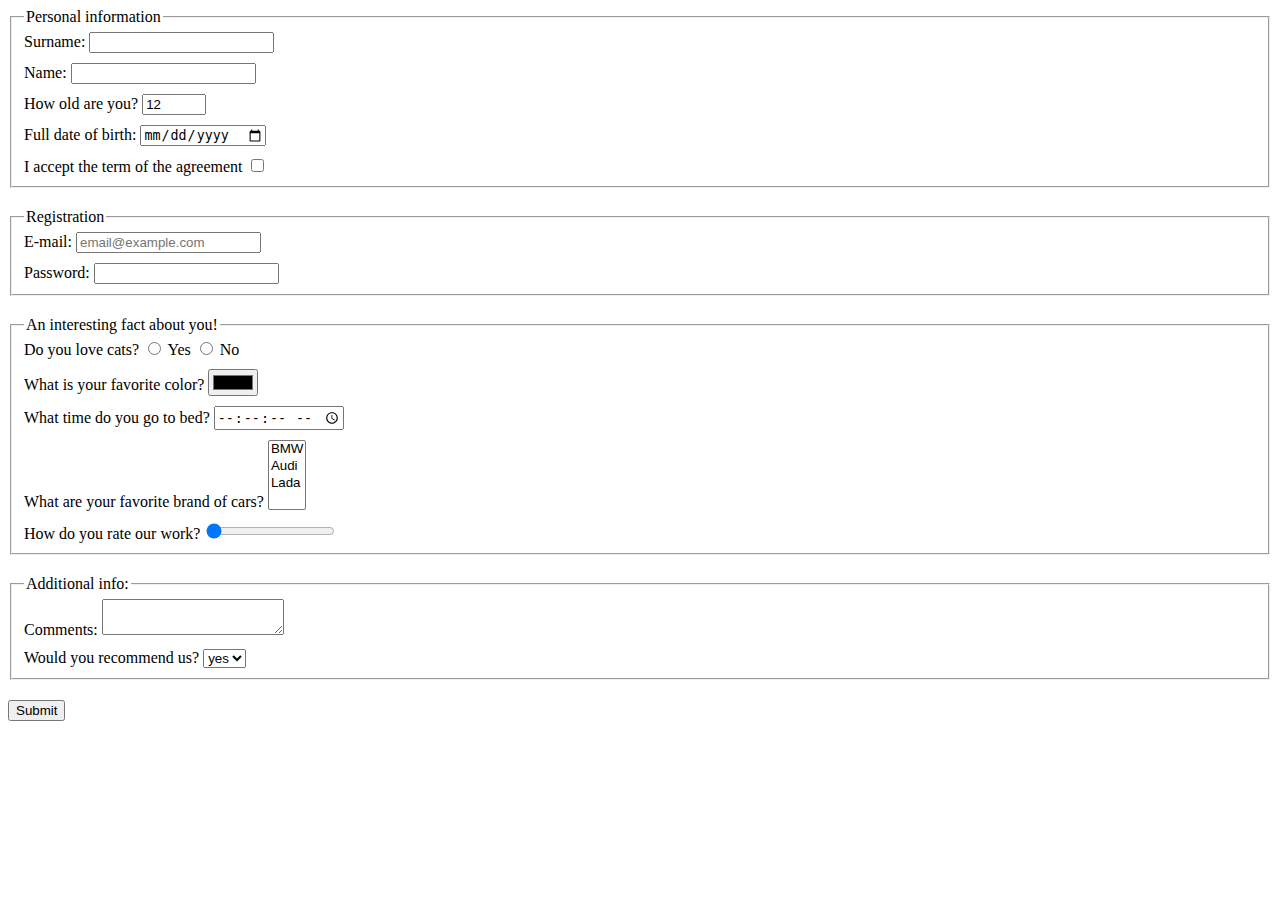
<file: index.html>
<!doctype html><html lang="en"><head><meta charset="UTF-8"><meta name="viewport" content="width=device-width, user-scalable=no, initial-scale=1.0, maximum-scale=1.0, minimum-scale=1.0"><meta http-equiv="X-UA-Compatible" content="ie=edge"><title>HTML Form</title><link rel="stylesheet" href="style.4e77ff55.css"><script type="text/javascript" src="main.5883b77c.js"></script></head><body> <form action="https://mate-academy-form-lesson.herokuapp.com/create-application" method="post"> <fieldset class="field"> <legend>Personal information</legend> <div> <label> Surname: <input type="text" name="surname" autocomplete="off" maxlength="124"> </label> </div> <div class="form_field"> <label> Name: <input type="text" name="name" autocomplete="off" maxlength="124"> </label> </div> <div class="form_field"> <label> How old are you? <input type="number" name="age" min="1" max="100" value="12"> </label> </div> <div class="form_field"> <label> Full date of birth: <input type="date" name="date"> </label> </div> <div class="form_field"> <label> I accept the term of the agreement <input type="checkbox" name="term" required> </label> </div> </fieldset> <fieldset class="field"> <legend>Registration</legend> <div> <label> E-mail: <input type="email" name="mail" placeholder="email@example.com"> </label> </div> <div class="form_field"> <label> Password: <input type="password" name="pass"> </label> </div> </fieldset> <fieldset class="field"> <legend>An interesting fact about you!</legend> <div> Do you love cats? <label> <input name="question1" type="radio" value="Yes"> Yes </label> <label> <input name="question2" type="radio" value="no"> No </label> </div> <div class="form_field"> <label> What is your favorite color? <input type="color" name="color"> </label> </div> <div class="form_field"> <label> What time do you go to bed? <input type="time" name="time" step="1"> </label> </div> <div class="form_field"> <label> What are your favorite brand of cars? <select multiple> <option value="BMW">BMW</option> <option value="Audi">Audi</option> <option value="Lada">Lada</option> </select> </label> </div> <div class="form_field"> <label> How do you rate our work? <input type="range" name="rate" min="0" value="0"> </label> </div> </fieldset> <fieldset class="field"> <legend>Additional info:</legend> <div> <label> Comments: <textarea name="area"></textarea> </label> </div> <div class="form_field"> <label> Would you recommend us? <select> <option value="yes">yes</option> <option value="no">no</option> </select> </label> </div> </fieldset> <button type="submit">Submit</button> </form> </body></html>
</file>
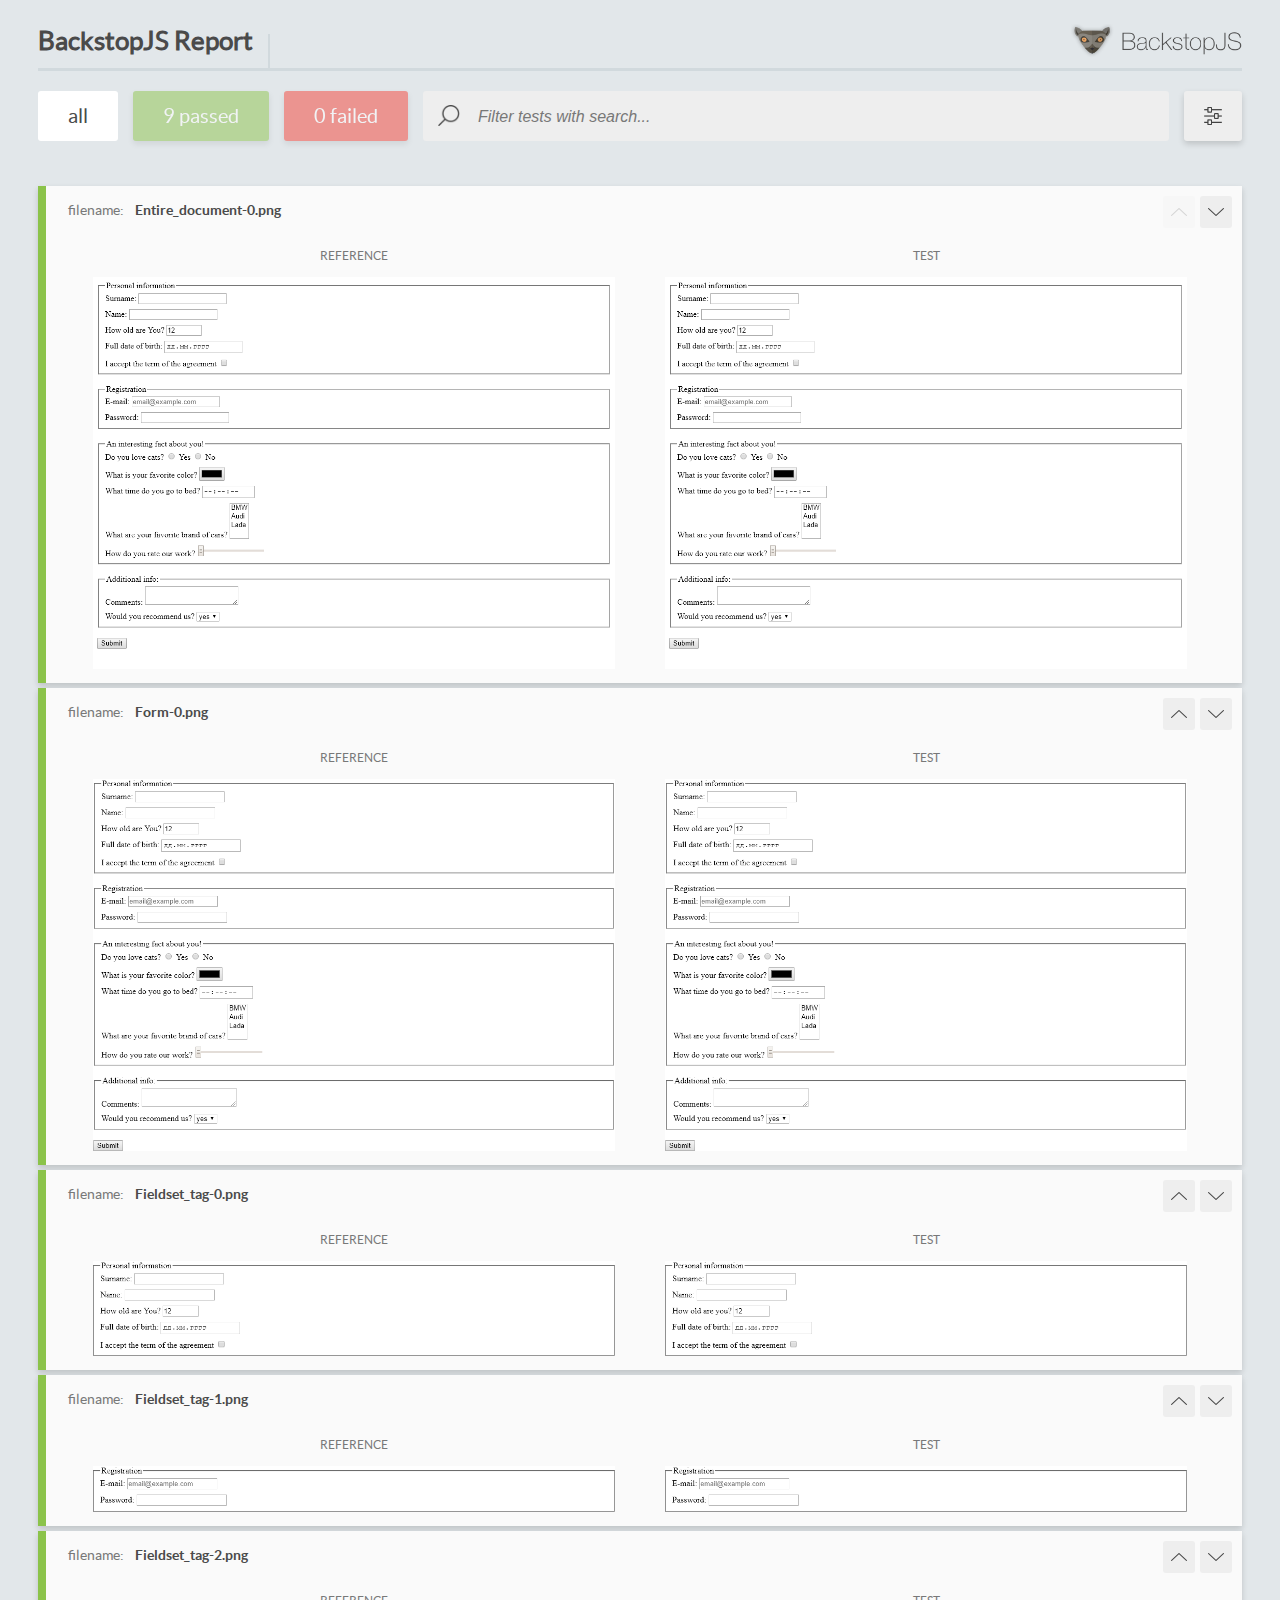
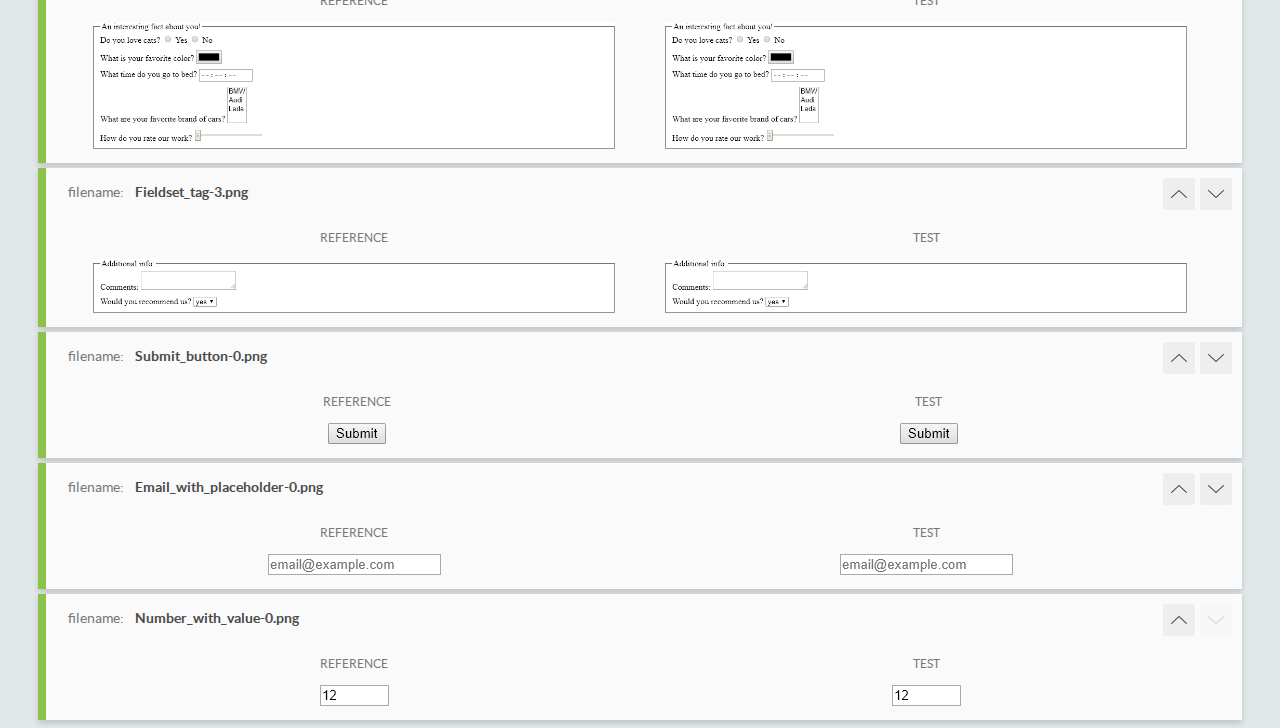
<file: report/html_report/index.html>
<!DOCTYPE html>
<html>
  <head>
    <meta charset="utf-8">
    <title>BackstopJS Report</title>

    <style>
      @font-face {
          font-family: 'latoregular';
          src: url('./assets/fonts/lato-regular-webfont.woff2') format('woff2'),
              url('./assets/fonts/lato-regular-webfont.woff') format('woff');
          font-weight: 400;
          font-style: normal;
      }
      @font-face {
          font-family: 'latobold';
          src: url('./assets/fonts/lato-bold-webfont.woff2') format('woff2'),
              url('./assets/fonts/lato-bold-webfont.woff') format('woff');
          font-weight: 700;
          font-style: normal;
      }

      .ReactModal__Body--open {
          overflow: hidden;
      }
      .ReactModal__Body--open .header {
        display: none;
      }

    </style>
  </head>
  <body style="background-color: #E2E7EA">
    <div id="root">

    </div>
    <script type="text/javascript">
      function report (report) { // eslint-disable-line no-unused-vars
        window.tests = report;
      }
    </script>
    <script type="text/javascript" src="config.js"></script>
    <script type="text/javascript" src="index_bundle.js"></script>
  </body>
</html>
</file>
<file: style.4e77ff55.css>
.form_field{margin-top:10px}.field{margin-bottom:20px}
/*# sourceMappingURL=style.4e77ff55.css.map */
</file>
